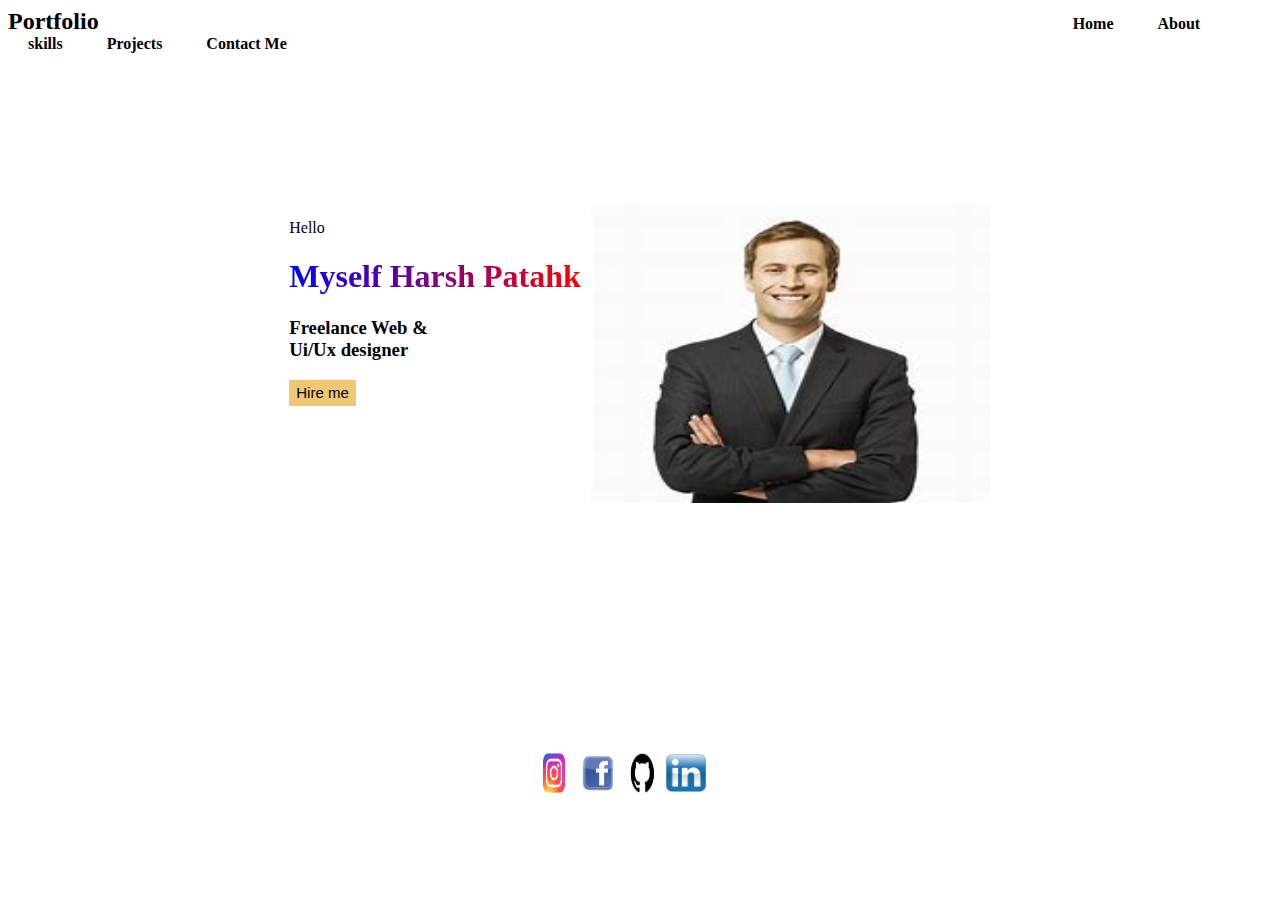
<file: index.html>
<html>
<head>
    <title>portfolio</title>
    <link href="style.css" rel="stylesheet"/>
</head>
<body>
    <nav>
     <div id="navd">
        <h2>Portfolio</h2>
        <a href="index.html">Home</a>
        <a href="About.html">About</a>
        <a href="skill.html">skills</a>
        <a href="project.html">Projects</a>
        <a href="contact.html">Contact Me</a>
    </div>
</nav>
<main>
    <div id="div6">
        <p>Hello</p>
        <h1 class="grad">Myself Harsh Patahk</h1>
        <h3>Freelance Web &<br>
            Ui/Ux designer
        </h3>
        <button>Hire me</button>
        </div>   
        
        <div id="img">
            <image src="img.jpg" width="400px" height="300spx"/>

        </div>
        
    
        
        

    
</main>
<footer>
    <div id="logo">
        <img src="inst.jpg"/>
        <img src="facb.jpg"/>
        <img src="git.jpg"/>
        <img src="linked.jpg"/>
        </div>
    </footer>

    
</body>
</html>
</file>
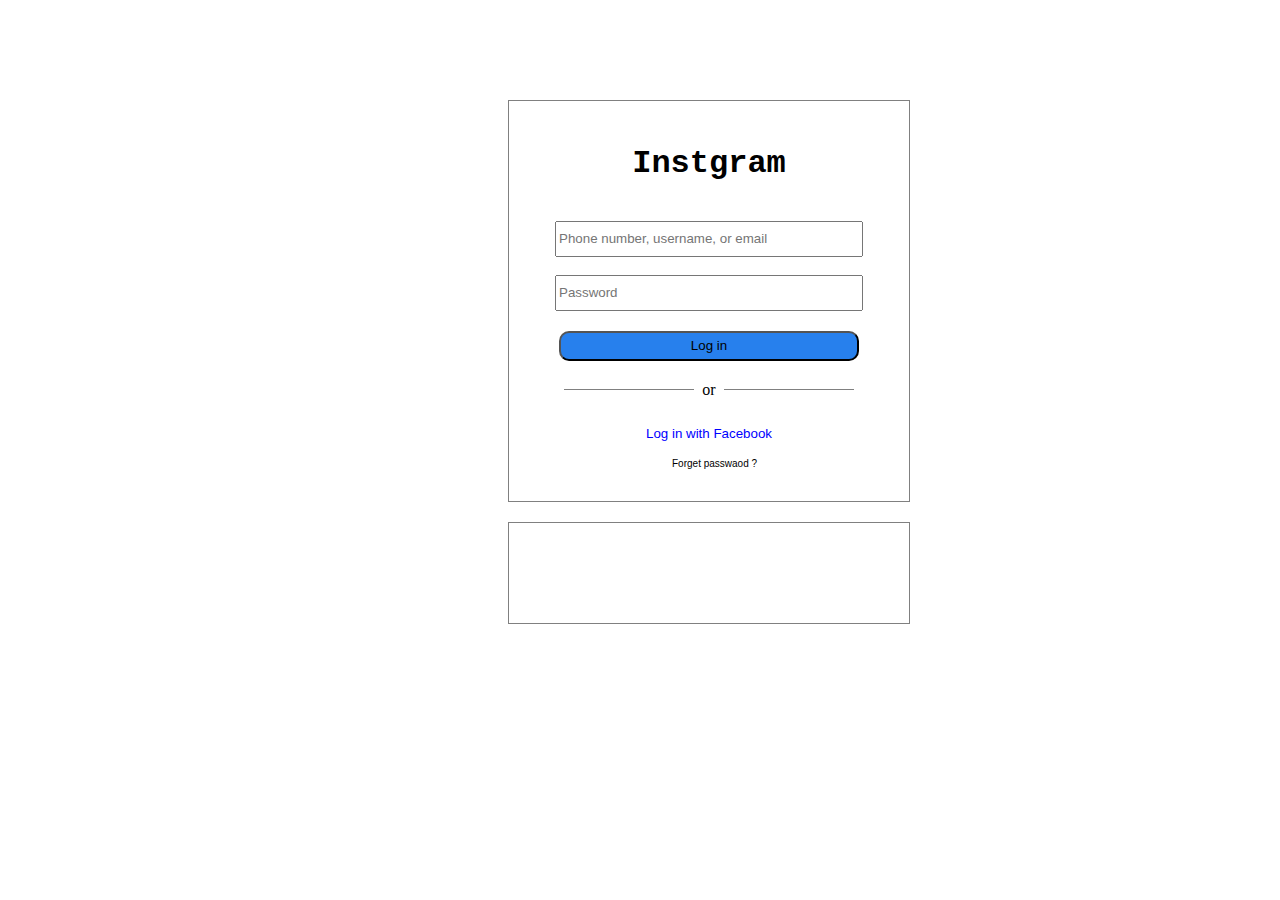
<file: Instagram/index.html>
<!DOCTYPE html>
<html>
    <head>
        <title>
            instagram</title>
        <link rel="stylesheet" href="style.css">
        <link rel="stylesheet" href="https://cdnjs.cloudflare.com/ajax/libs/font-awesome/6.5.1/css/all.min.css" integrity="sha512-DTOQO9RWCH3ppGqcWaEA1BIZOC6xxalwEsw9c2QQeAIftl+Vegovlnee1c9QX4TctnWMn13TZye+giMm8e2LwA==" crossorigin="anonymous" referrerpolicy="no-referrer" />
    </head>
    <body>
        <div class="main">
            <h1 style="font-family: 'Courier New', Courier, monospace;">Instgram</h1><br>
            <input class="input" type="text" placeholder="Phone number, username, or email"><br>
            <input class="input" type="password" placeholder="Password">
            <button class="input" id="button" type="text">Log in</button>
            
            <div id="or">
                <div class="line"></div>
                <div id="divor">or</div>
                <div class="line"></div>
            </div>

            <div>
                <a href="https://www.facebook.com/">

                    <button class="facebook" type="text" >
                        <i class="fa-brands fa-square-facebook"></i> 
                        <span style="color:blue;font-family: arial;">Log in with Facebook</span>
                     </button>

                </a><br>
                <a href="https://www.facebook.com/">

                    <button class="forget" type="text" > Forget passwaod ?
                     </button>

                </a>
                  
            </div>
        </div>
        <div class="second">
            <p></p>
        </div>
    </body>
</html>
</file>
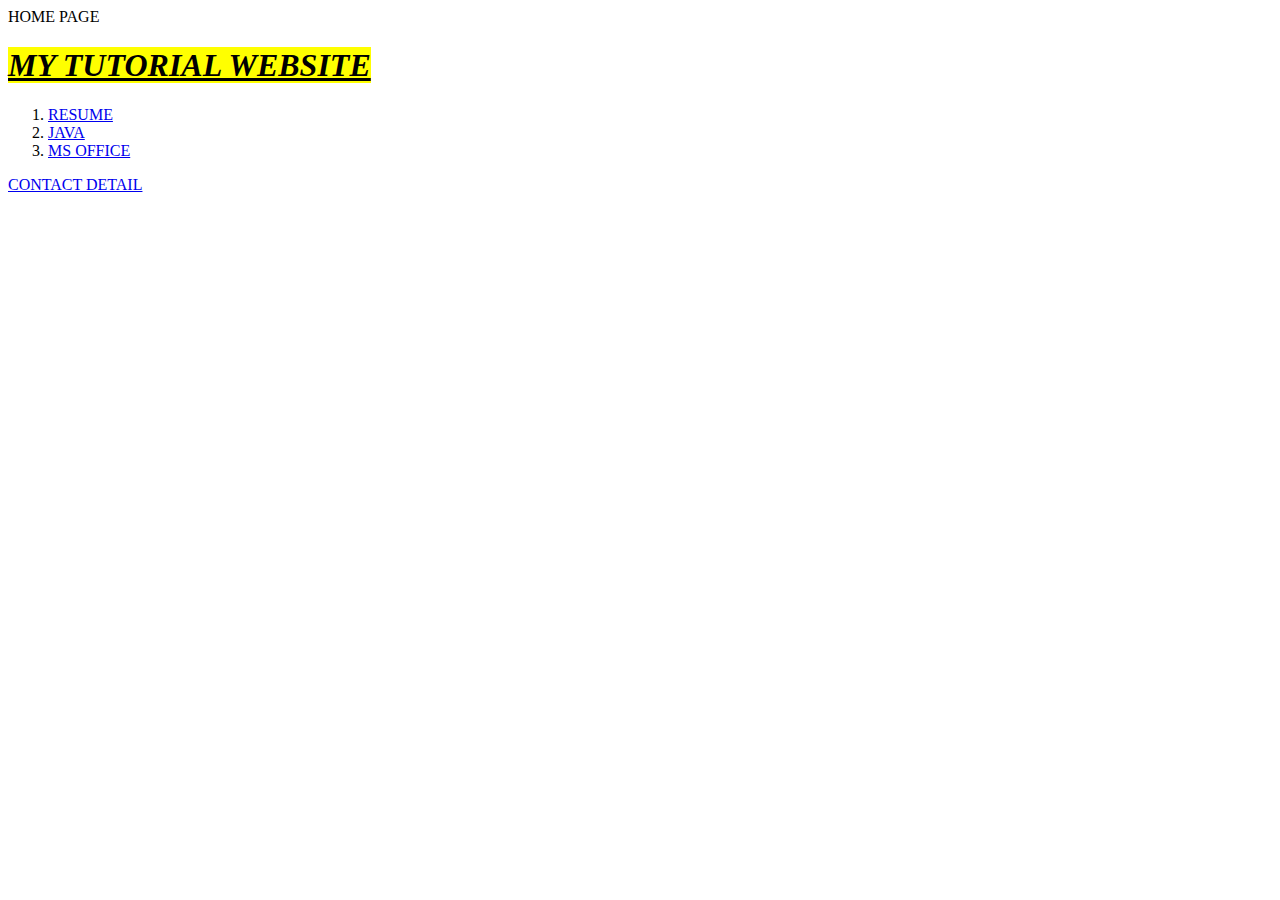
<file: my first web/index.html>
<html>
<head>
<tittle>HOME PAGE</tittle>
</head>
<body>
<h1><u><mark><i>MY TUTORIAL WEBSITE</i></mark></u></h1>
<ol>
<li><a href="resume.html">RESUME</a></li>
<li><a href="java.html">JAVA</a></li>
<li><a href="ms office.html">MS OFFICE</a></li>

</ol>
<a href="contact detail2.html">CONTACT DETAIL</a>



</body>


</html>
</file>
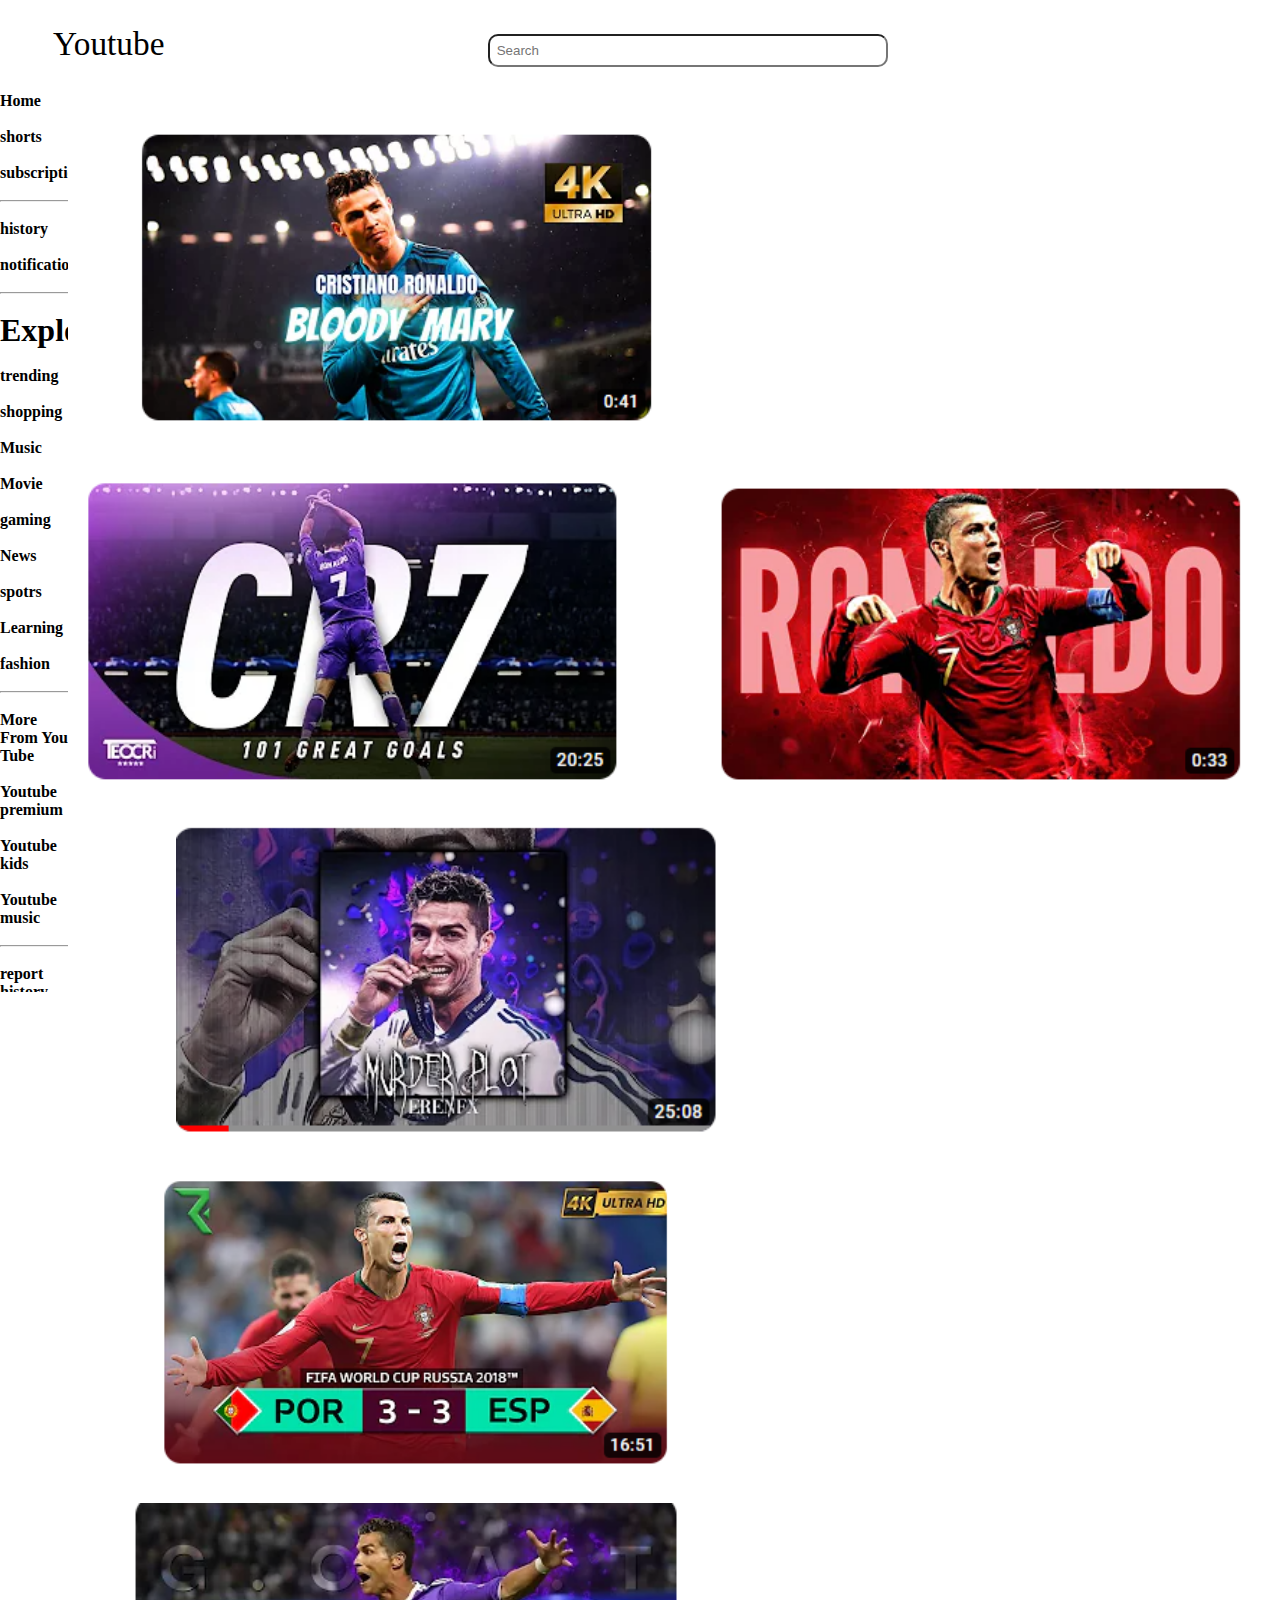
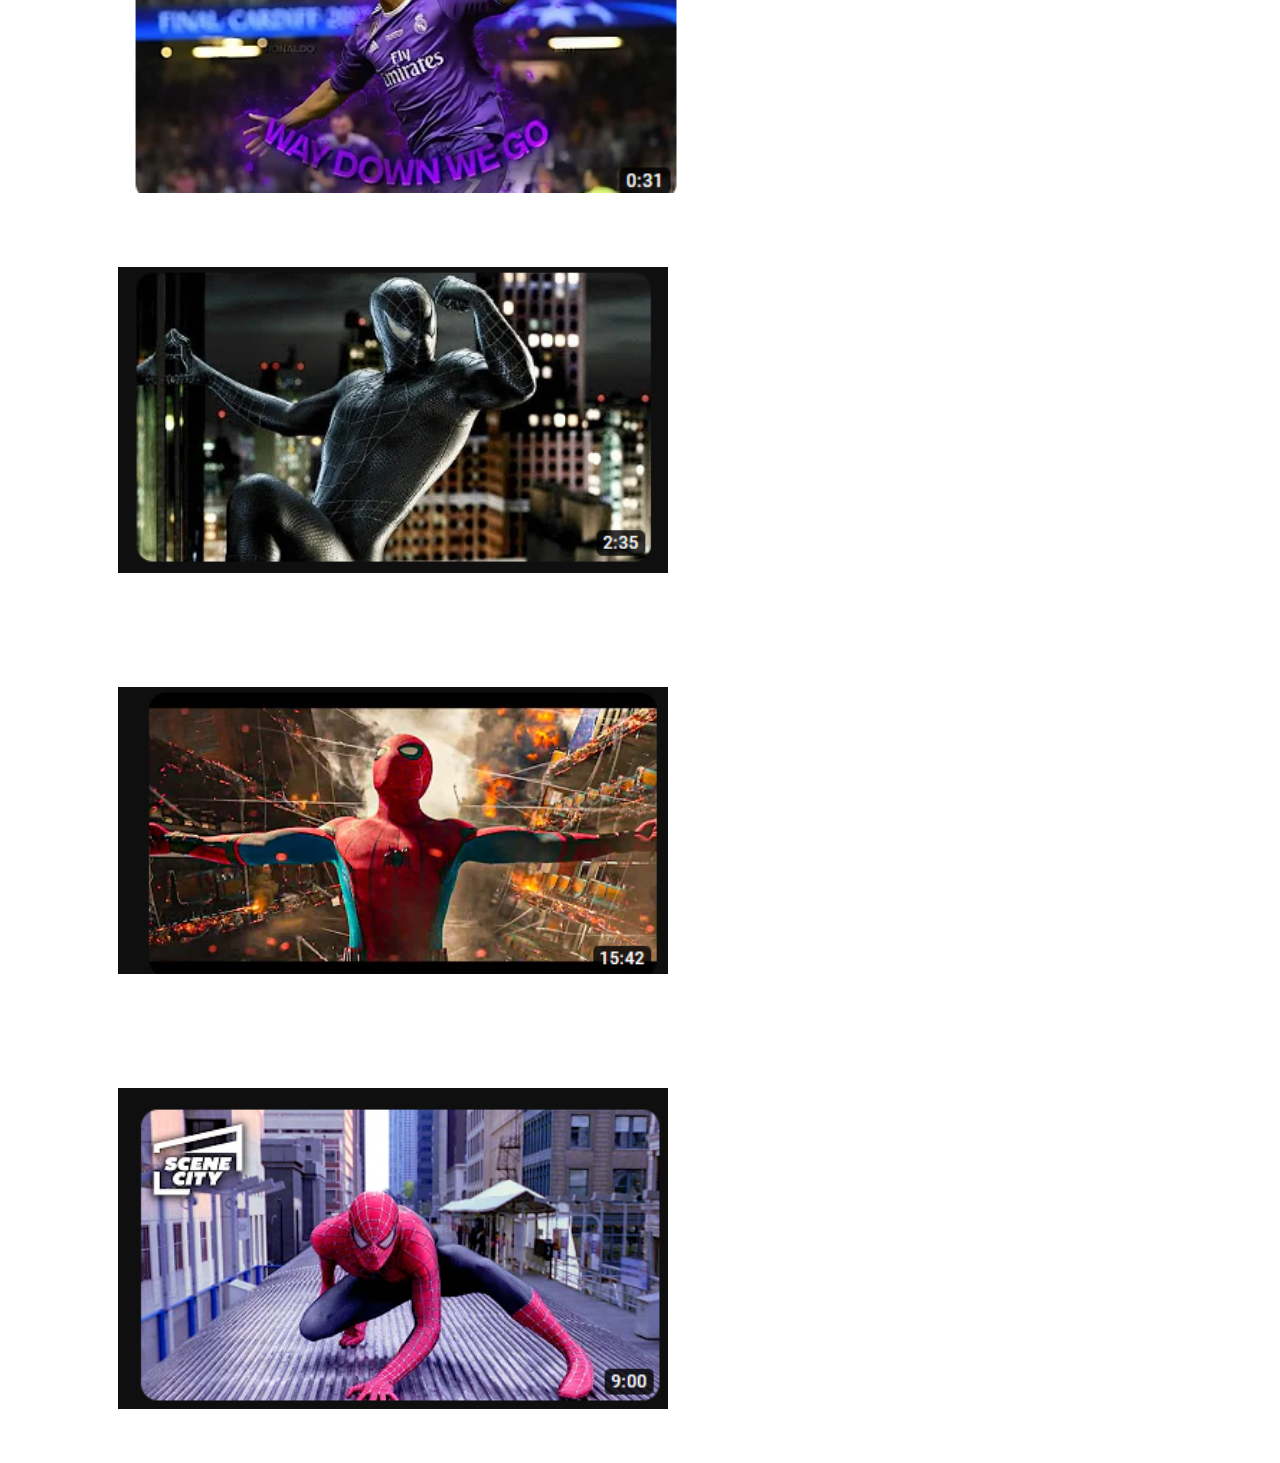
<file: youtube 2/index.html>
<!DOCTYPE html>
<html lang="en">

<head>
    <meta charset="UTF-8">
    <meta name="viewport" content="width=device-width, initial-scale=1.0">
    <title>Youtube</title>
    <link rel="stylesheet" href="style.css">
    <link rel="stylesheet" href="https://cdnjs.cloudflare.com/ajax/libs/font-awesome/6.5.1/css/all.min.css"
        integrity="sha512-DTOQO9RWCH3ppGqcWaEA1BIZOC6xxalwEsw9c2QQeAIftl+Vegovlnee1c9QX4TctnWMn13TZye+giMm8e2LwA=="
        crossorigin="anonymous" referrerpolicy="no-referrer" />
</head>

<body>
    <header class="header">
        <div>
            <i id="f1" class="fa-solid fa-bars"></i>
            <i id="f1" class="fa-brands fa-youtube fa-flip-vertical" style="color: #ff0000;"></i>
            <p id="y1" style="display: inline;">Youtube</p>

        </div>
        <div>
            <div class="translate">
                <input id="s1" type="search" placeholder="Search">

                <i class="fa-solid fa-magnifying-glass"></i>
                &nbsp;&nbsp;&nbsp;&nbsp;&nbsp;
                <i class="fa-solid fa-microphone"></i>
            </div>
        </div>
        <div class="f3">
            <i class="fa-solid fa-ellipsis"></i>
        </div>

    </header>
    <main>
        
        <aside class="aside">
        
            <i class="fa-solid fa-house fa-beat-fade" style="color: #74C0FC;"></i> <b>Home</b>
            <br>
            <br>
            <i class="fa-light fa-film"></i> <b> shorts<b>
                    <br>
                    <br>
                    <i class="fa-regular fa-circle-user"></i> <b>subscription</b>
                    <br>
                    <br>
                    <div class="hr">
                        <hr>
                    </div>
                    <br>
                    <i class="fa-regular fa-clock"></i> <b>history</b>
                    <br>
                    <br>
                    <i class="fa-regular fa-bell fa-shake"></i> <b>notification</b>
                    <br>
                    <br>
                    <div class="hr2">
                        <hr>
                    </div>
                    
                    <br>
                    <h1><b>Explore</b></h1>
                    <br>
                    
                    <i class="fa-solid fa-fire"></i> <b>trending</b>
                    <br>
                    <br>
                    <i class="fa-solid fa-bag-shopping"></i> <b>shopping</b>
                    <br>
                    <br>
                    <i class="fa-solid fa-music"></i> <b>Music</b>
                    <br>
                    <br>
                    <i class="fa-solid fa-clapperboard"></i> <b>Movie</b>
                    <br>
                    <br>
                    <i class="fa-solid fa-gamepad"></i> <b>gaming</b>
                    <br>
                    <br>
                    <i class="fa-solid fa-newspaper"></i> <b>News</b>
                    <br>
                    <br>
                    <i class="fa-solid fa-trophy"></i> <b>spotrs</b>
                    <br>
                    <br>
                    <i class="fa-regular fa-lightbulb"></i> <b>Learning</b>
                    <br>
                    <br>
                    <i class="fa-regular fa-lightbulb"></i> <b>fashion</b>
                    <br>
                    <br>
                    <div class="h4">
                        <hr>
                    </div>
                    <br>
                    <h4>More From You Tube</h4>
                    <br>
                    <i class="fa-brands fa-youtube"></i> <b>Youtube premium</b>
                    <br>
                    <br>
                    <i class="fa-brands fa-youtube"></i> <b>Youtube kids</b>
                    <br>
                    <br>
                    <i class="fa-brands fa-youtube"></i> <b>Youtube music</b>
                    <br>
                    <br>
                    <div class="hr6">
                        <hr>
                        </div>
                        <br>
                    
                    <i class="fa-brands fa-font-awesome"></i> <b>report history</b>
                    <br>
                    <br>
                    <i class="fa-regular fa-circle-question"></i> <b>help<b>
                        <br>
                        <br>
                        <i class="fa-solid fa-circle-exclamation"></i> <b>feedback</b>
                        <br>
                        <br>
                        <i class="fa-solid fa-gear fa-spin"></i> <b>setting</b>
                        <br>
                        <br>
                    <i class="fa-solid fa-right-to-bracket"></i> <b>logout</b>
                    <br>
                    <br>
                    <div class="hr3">
                    <hr>
                    </div>
        </aside>
        <div class="main">
            &nbsp;&nbsp;&nbsp;&nbsp;&nbsp;&nbsp;&nbsp;&nbsp;&nbsp;
            <img id="img1" src="cr71.png" alt="Youtube videos" width="28%">
            &nbsp;&nbsp;&nbsp;&nbsp;&nbsp;&nbsp;&nbsp;&nbsp;&nbsp;&nbsp;&nbsp;
            <img id="img1" src="Screenshot 2024-03-11 152038.png" alt="Youtube videos" width="28%">
            &nbsp;&nbsp;&nbsp;&nbsp;&nbsp;&nbsp;&nbsp;&nbsp;&nbsp;&nbsp;&nbsp;
            <img id="img1" src="Screenshot 2024-03-11 154125.png" alt="Youtube videos" width="28%">
            &nbsp;&nbsp;&nbsp;&nbsp;&nbsp;&nbsp;&nbsp;&nbsp;&nbsp;&nbsp;&nbsp;
            <img id="img2" src="Screenshot 2024-03-11 152248.png" alt="Youtube videos" width="28%">
            &nbsp;&nbsp;&nbsp;&nbsp;&nbsp;&nbsp;&nbsp;&nbsp;&nbsp;&nbsp;&nbsp;
            <img id="img2" src="Screenshot 2024-03-11 152645.png" alt="Youtube videos" width="28%">
            &nbsp;&nbsp;&nbsp;&nbsp;&nbsp;&nbsp;&nbsp;&nbsp;&nbsp;&nbsp;&nbsp;
            <img id="img2" src="Screenshot 2024-03-11 154019.png" alt="Youtube videos" width="28%">
            &nbsp;&nbsp;&nbsp;&nbsp;&nbsp;&nbsp;&nbsp;&nbsp;&nbsp;&nbsp;&nbsp;
           <img id="img3" src="spidy.png" alt="Youtube vedios" width="28%">
           &nbsp;&nbsp;&nbsp;&nbsp;&nbsp;&nbsp;&nbsp;&nbsp;&nbsp;&nbsp;&nbsp;
           <img id="img3" src="spidermon.png" alt="Youtube vedios" width="28%">
           &nbsp;&nbsp;&nbsp;&nbsp;&nbsp;&nbsp;&nbsp;&nbsp;&nbsp;&nbsp;&nbsp;
           <img id="img3" src="thor.png" alt="Youtube vedios" width="28%">
           &nbsp;&nbsp;&nbsp;&nbsp;&nbsp;&nbsp;&nbsp;&nbsp;&nbsp;&nbsp;&nbsp;
        </div>
    </main>
   
   
</body>

</html>
<!-- <header class="header">
    <i  id="f1" class="fa-solid fa-bars"></i>
    <i id="f1" class="fa-brands fa-youtube fa-flip-vertical" style="color: #ff0000;"></i>
    <p id="y1" style="display: inline;">Youtube</p>
    <input id="s1" type="search" placeholder="Search">

</header> -->
</file>
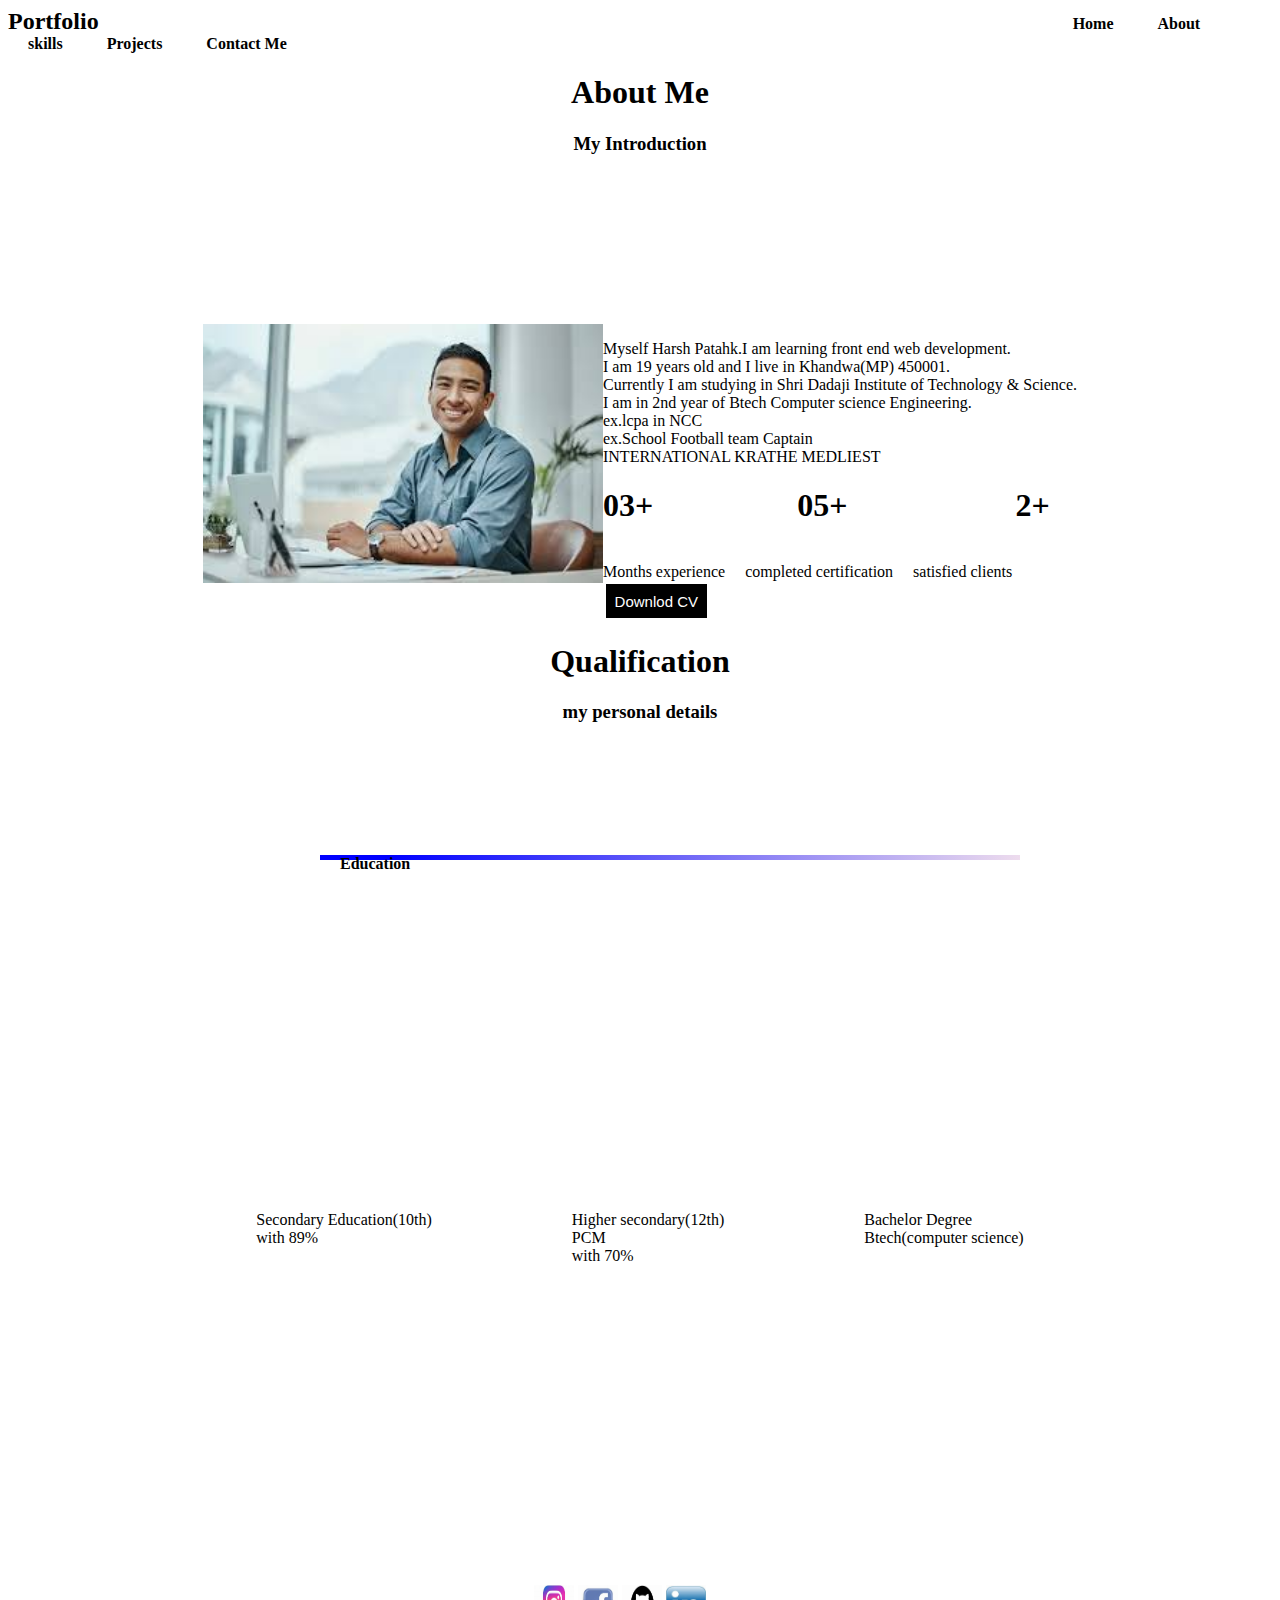
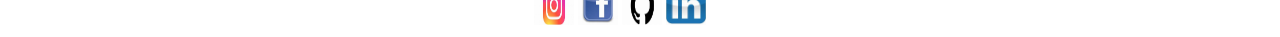
<file: About.html>
<html>
<head>
    <title>portfolio</title>
    <link href="style.css" rel="stylesheet"/>
</head>
<body>
    <nav>
     <div id="navd">
        <h2>Portfolio</h2>
        <a href="index.html">Home</a>
        <a href="About.html">About</a>
        <a href="skill.html">skills</a>
        <a href="project.html">Projects</a>
        <a href="contact.html">Contact Me</a>
    </div>
</nav>
<div id="about"> <h1>About Me</h1>
    <h3>My Introduction</h3></div> 
   <main>
    <div show>
        <img href src="img.jpeg" width="400">
    </div>
    <section>
        <div>
            <p>
                Myself Harsh Patahk.I am learning front end web development.<br>I am 19 years old and I live in Khandwa(MP) 450001.<br>Currently I am studying in Shri Dadaji Institute of Technology & Science.<br>I am in 2nd year of Btech Computer science Engineering.
                <br>
                ex.lcpa in NCC 
                <br>
                ex.School Football team Captain
                <br>
                INTERNATIONAL KRATHE MEDLIEST 
            </p>
        </div>
       <div>
        <h1>
            03+ &nbsp;&nbsp;&nbsp;&nbsp;&nbsp;&nbsp;&nbsp;&nbsp;&nbsp;&nbsp;&nbsp;&nbsp;&nbsp;&nbsp;&nbsp;&nbsp;&nbsp;05+&nbsp;&nbsp;&nbsp;&nbsp;&nbsp;&nbsp;&nbsp;&nbsp;&nbsp;&nbsp;&nbsp;&nbsp;&nbsp;&nbsp;&nbsp;&nbsp;&nbsp;&nbsp;&nbsp;&nbsp; 2+
        </h1><br>
        Months experience&nbsp;&nbsp;&nbsp;&nbsp; completed certification&nbsp;&nbsp;&nbsp;&nbsp; satisfied clients
       </div>
       <button id="gt">Downlod CV</button>
    </section>
   </main>
   <div id="about"> <h1>
    Qualification
   </h1>
<h3>my personal details</h3></div>
<div id="op">
<h4 id="br">&nbsp;&nbsp;&nbsp;&nbsp;&nbsp;Education</h4>
</div>
<main id="sc">
    <div>Secondary Education(10th)<br>with 89%</div>
    <div>Higher secondary(12th)<br>PCM<br> with 70%</div>
    <div>Bachelor Degree<br>Btech(computer science)</div>
    
</main>
<footer>
    <div id="logo">
        <img src="inst.jpg"/>
        <img src="facb.jpg"/>
        <img src="git.jpg"/>
        <img src="linked.jpg"/>
        </div>
    </footer>
  

</body>
</html>
</file>
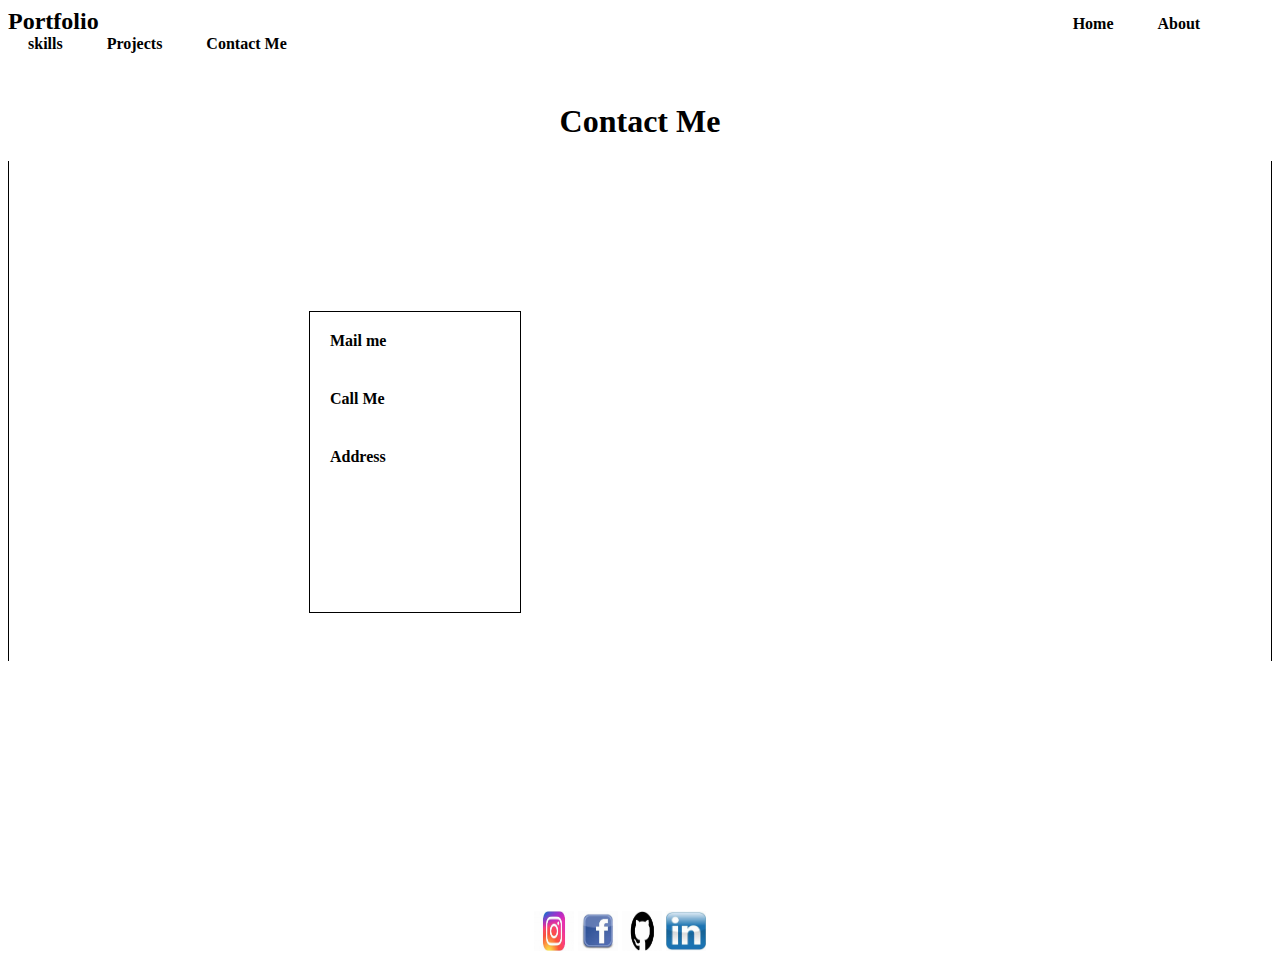
<file: contact.html>
<html>
<head>
    <title></title>
    <link href="style.css" rel="stylesheet"/>
</head>
<body>
    <nav>
     <div id="navd">
        <h2>Portfolio</h2>
        <a href="index.html">Home</a>
        <a href="About.html">About</a>
        <a href="skill.html">skills</a>
        <a href="project.html">Projects</a>
        <a href="contact.html">Contact Me</a>
        <h1 class="hex">Contact Me</h1>
        </div>

        </nav>
        <main class="bjt">
            
                <div class="bjp">
                    <a href="mailto:mishrameet143@gmail.com">Mail me</a>
                    <a href="tel:7724099103">Call Me</a>
                    <a href="https://maps.app.goo.gl/VPVA9ApRroAuiH5S7">Address</a>
                </div>
                <div class="bmp">
                    <iframe src="https://www.google.com/maps/embed?pb=!1m18!1m12!1m3!1d3703.913163486334!2d76.2960922753339!3d21.822285780033027!2m3!1f0!2f0!3f0!3m2!1i1024!2i768!4f13.1!3m3!1m2!1s0x3bd81aec0cad19c1%3A0xc7fa45b76e954edb!2sShri%20Dadaji%20Institute%20of%20Technology%20%26%20Science!5e0!3m2!1sen!2sin!4v1709631224978!5m2!1sen!2sin" width="450" height="350" style="border:0;" allowfullscreen="" loading="lazy" referrerpolicy="no-referrer-when-downgrade"></iframe>
                </div>
            
        </main>
        <footer>
            <div id="logo">
                <img src="inst.jpg"/>
                <img src="facb.jpg"/>
                <img src="git.jpg"/>
                <img src="linked.jpg"/>
                </div>
            </footer>
</file>
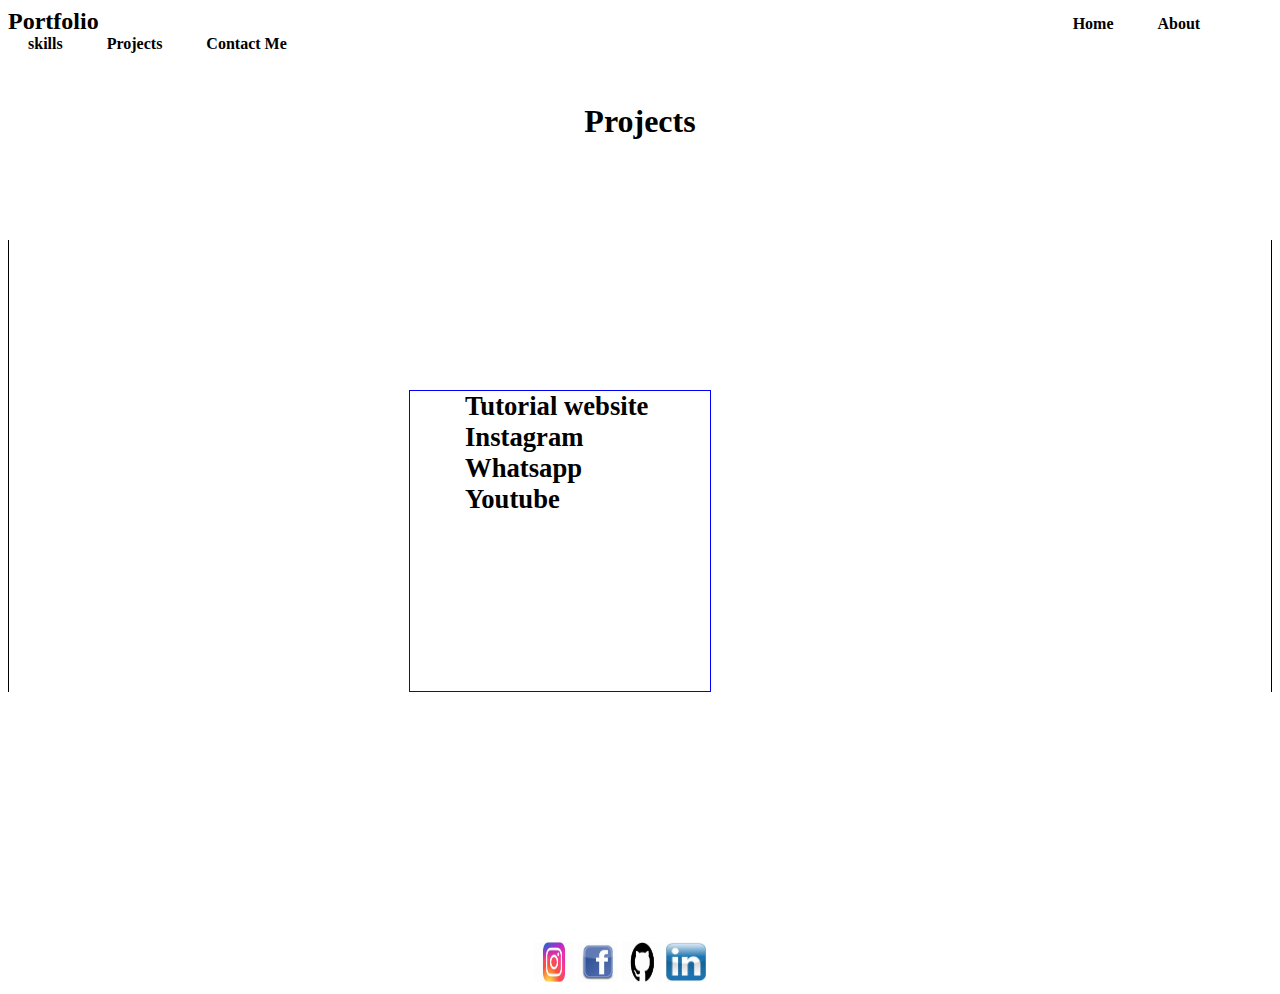
<file: project.html>
<html>
<head>
    <title>portfolio</title>
    <link href="style.css" rel="stylesheet"/>
</head>
<body>
    <nav>
     <div id="navd">
        <h2>Portfolio</h2>
        <a href="index.html">Home</a>
        <a href="About.html">About</a>
        <a href="skill.html">skills</a>
        <a href="project.html">Projects</a>
        <a href="contact.html">Contact Me</a>
        <h1 class="hex">Projects</h1>
    </div>
</nav>
<main class="hvc">
    <div class="mpc">
        <a href="my first web/index.html">Tutorial website</a><br>
        <a href="Instagram/index.html">Instagram</a><br>
        <a href="Whatsapp/Index.html">Whatsapp</a><br>
        <a href="youtube 2/index.html">Youtube</a>
    </div>
   
</main>
<footer>
    <div id="logo">
        <img src="inst.jpg"/>
        <img src="facb.jpg"/>
        <img src="git.jpg"/>
        <img src="linked.jpg"/>
        </div>
    </footer>
</body>
</html>
</file>
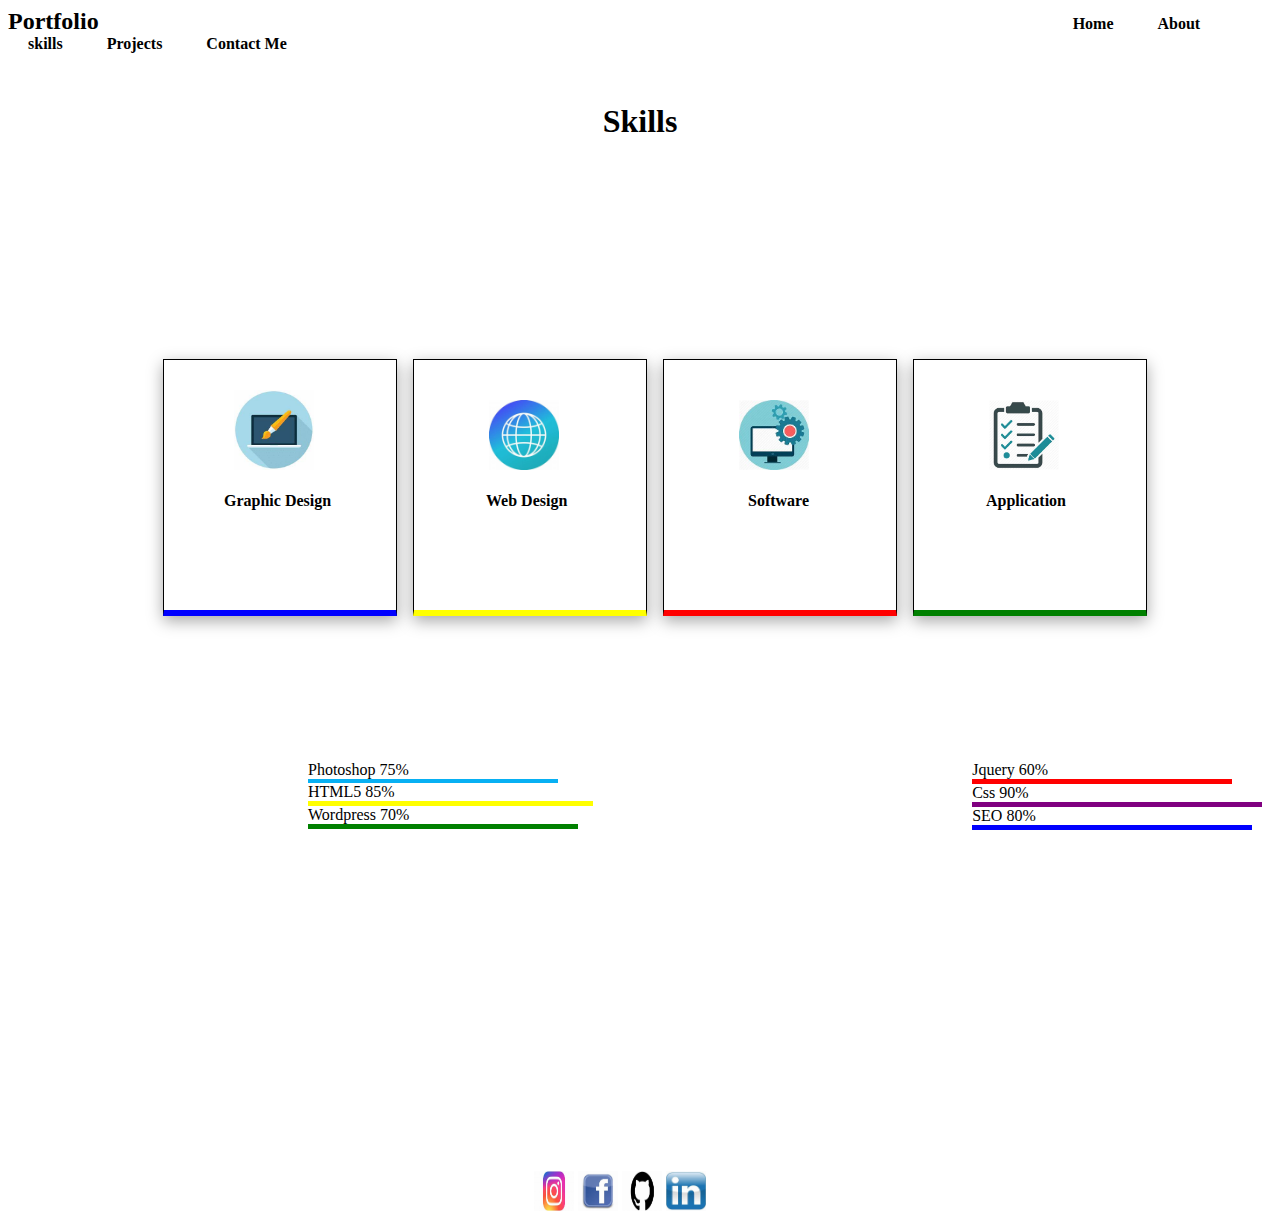
<file: skill.html>
<html>
<head>
    <title>portfolio</title>
    <link href="style.css" rel="stylesheet"/>
</head>
<body>
    <nav>
     <div id="navd">
        <h2>Portfolio</h2>
        <a href="index.html">Home</a>
        <a href="About.html">About</a>
        <a href="skill.html">skills</a>
        <a href="project.html">Projects</a>
        <a href="contact.html">Contact Me</a>
        <h1 class="hex">Skills</h1>
    </div>
</nav>
 
    <main>
        <div id="big">
        <div id="div1"><img src="graphic.jpg" style="width: 80px;height: 80px;"/>
        <h4>Graphic Design</h4> </div>
        <div id="div2"><img src="webd.jpg" style="width: 70px;height: 70px;"/>
        <h4>&nbsp;&nbsp;&nbsp;Web Design</h4></div>
        <div id="div3"><img src="soft.jpg" style="width: 70px;height:70px"/>
        <h4>&nbsp;&nbsp;&nbsp;&nbsp;&nbsp;&nbsp;Software</h4></div>
        <div id="div4"><img src="App.jpg" style="width: 70px;height: 70px;"/>
        <h4>&nbsp;&nbsp;&nbsp;Application</h4></div>
    </div>
    </main>
    <section id="sec">
        <div class="FIRST">
            <span>Photoshop 75%</span>
            <div id="s1"></div>
            <span>HTML5 85%</span>
            <div id="s2"></div>
            <span>Wordpress 70%</span>
            <div id="s3"></div>
        </div>
       
        <div class="second">
            <span>Jquery 60%</span>
        <div id="s4"></div>
        <span>Css 90%</span>
        <div id="s5"></div>
        <span>SEO 80%</span>
        <div id="s6"></div>
        </div>
        


    </section>
    <footer>
        <div id="logo">
            <img src="inst.jpg"/>
            <img src="facb.jpg"/>
            <img src="git.jpg"/>
            <img src="linked.jpg"/>
            </div>
        </footer>
    </body>
    </html>
</file>
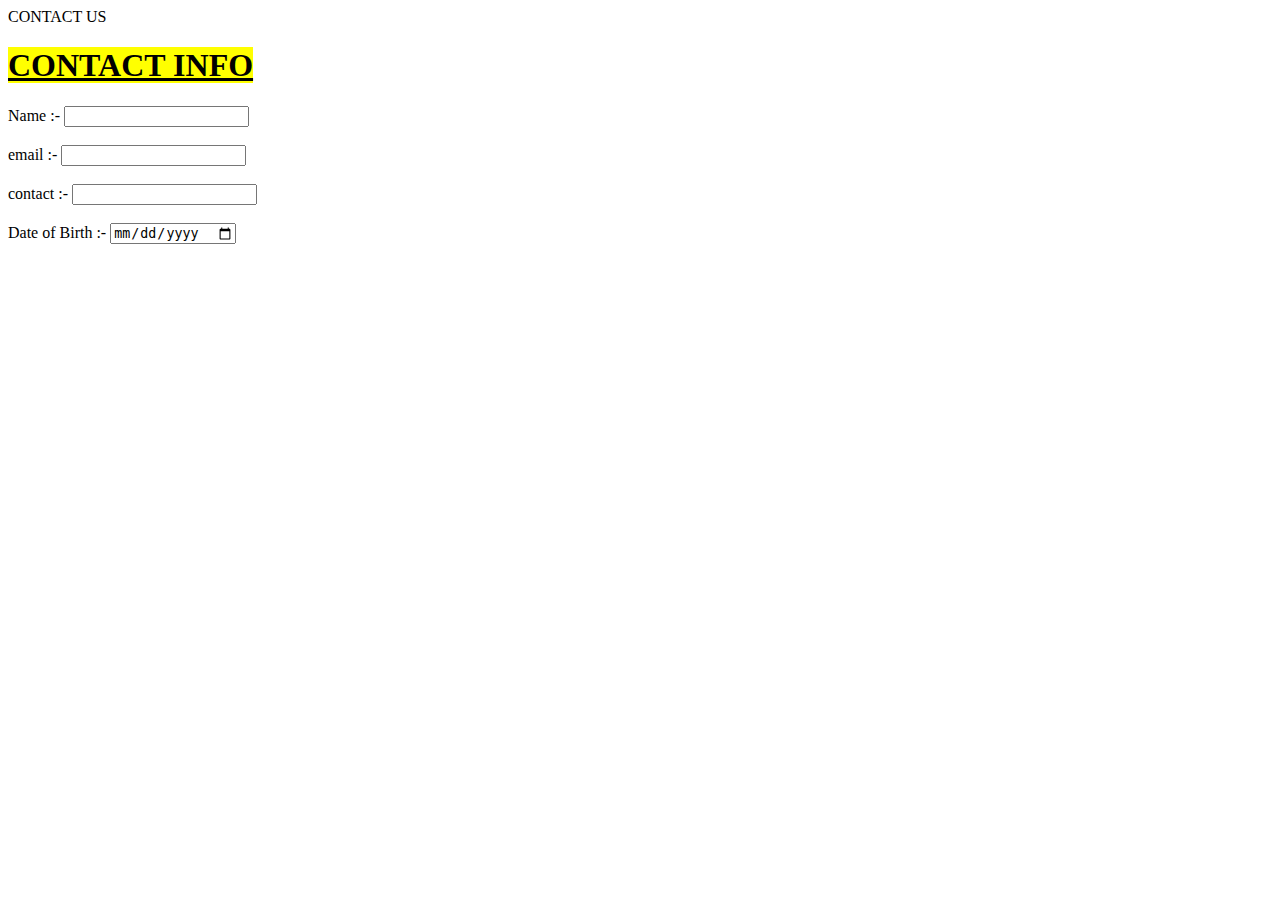
<file: my first web/contact detail2.html>
<!-- saved from url=(0055)file:///C:/Users/sdits/Downloads/contact%20detail2.html -->
<html><head><meta http-equiv="Content-Type" content="text/html; charset=windows-1252">
</head><body><tittle>CONTACT US</tittle>


<h1><u><mark><b>CONTACT INFO</b></mark></u></h1>
<form action""="">
<label for="">Name :-
</label>
<input type="text">
<br>
<br>
<label for="">email :-
</label>
<input type="email">
<br>
<br>
<label for="">contact :-
</label>
<input type="contact">
<br>
<br>
<label for""="">Date of Birth :-
</label>
<input type="date">
</form> 

</body></html>
</file>
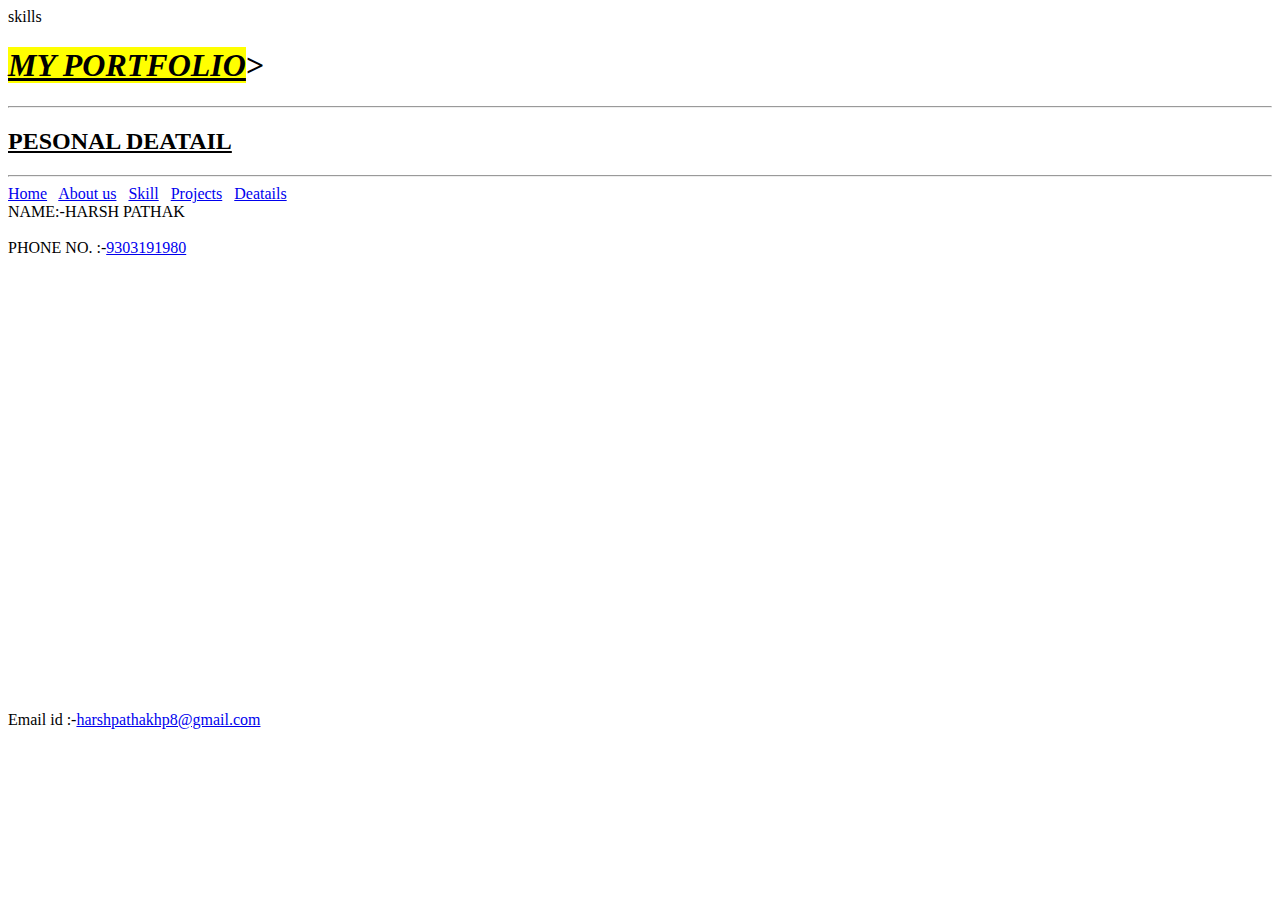
<file: my first web/details.html>
<html>
<head>
<tittle>skills</tittle>
</head>
<body>
<h1><u><mark><i>MY PORTFOLIO</i></mark></u>></h1>
<hr>
<h2><u>PESONAL DEATAIL</u></h2>
<hr>
<div>
<a href="home.html">Home</a>&nbsp;&nbsp;
<a href="about us.html">About us</a>&nbsp;&nbsp;
<a href="skill.html">Skill</a>&nbsp;&nbsp;
<a href="Projects.html">Projects</a>&nbsp;&nbsp;
<a href="Details.html">Deatails</a>&nbsp;&nbsp;


</div>


NAME:-HARSH PATHAK
<br>
<br>
PHONE NO. :-<a href="tel:9303131980">9303191980</a>
<br>
<br>
Email id :-<a href="mailto:harshpathakhp8@gmail.com">harshpathakhp8@gmail.com</a>


<iframe src="https://www.google.com/maps/embed?pb=!1m18!1m12!1m3!1d3703.9149683701!2d76.29616055518167!3d21.82221605431039!2m3!1f0!2f0!3f0!3m2!1i1024!2i768!4f13.1!3m3!1m2!1s0x3bd81aec0cad19c1%3A0xc7fa45b76e954edb!2sShri%20Dadaji%20Institute%20of%20Technology%20%26%20Science!5e0!3m2!1sen!2sin!4v1709200375425!5m2!1sen!2sin" width="600" height="450" style="border:0;" allowfullscreen="" loading="lazy" referrerpolicy="no-referrer-when-downgrade"></iframe>


</body>
</html>
</file>
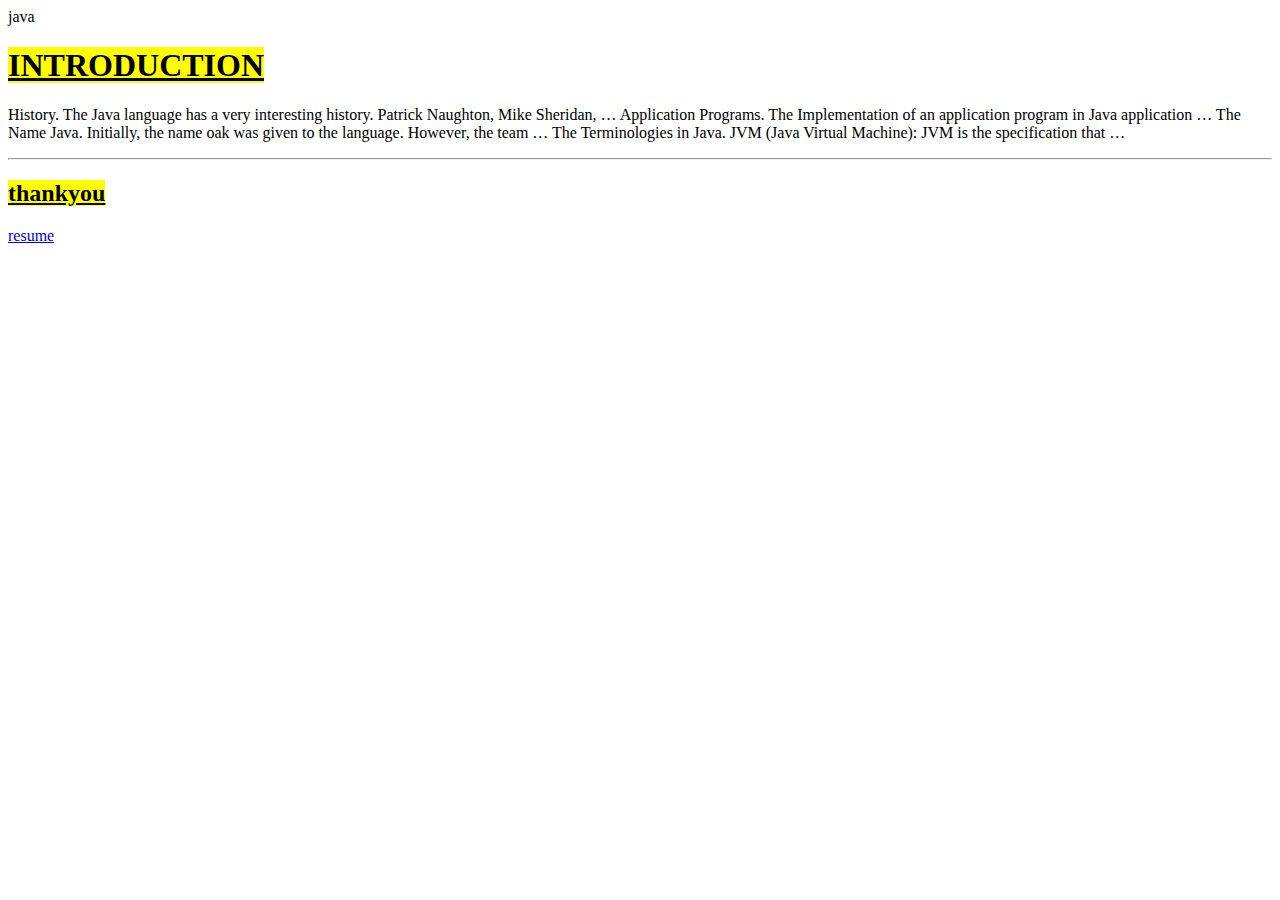
<file: my first web/java.html>
<html>
<head></head>
<tittle>java</tittle>
<body>
<h1><u><mark>INTRODUCTION</mark></u></h1>
<P>

History. The Java language has a very interesting history. Patrick Naughton, Mike Sheridan, …
Application Programs. The Implementation of an application program in Java application …
The Name Java. Initially, the name oak was given to the language. However, the team …
The Terminologies in Java. JVM (Java Virtual Machine): JVM is the specification that …
</P>
<hr>
<h2><u><mark>thankyou</mark></u></h2>
<a href="resume.html">resume</a>
</body>
</html>
</file>
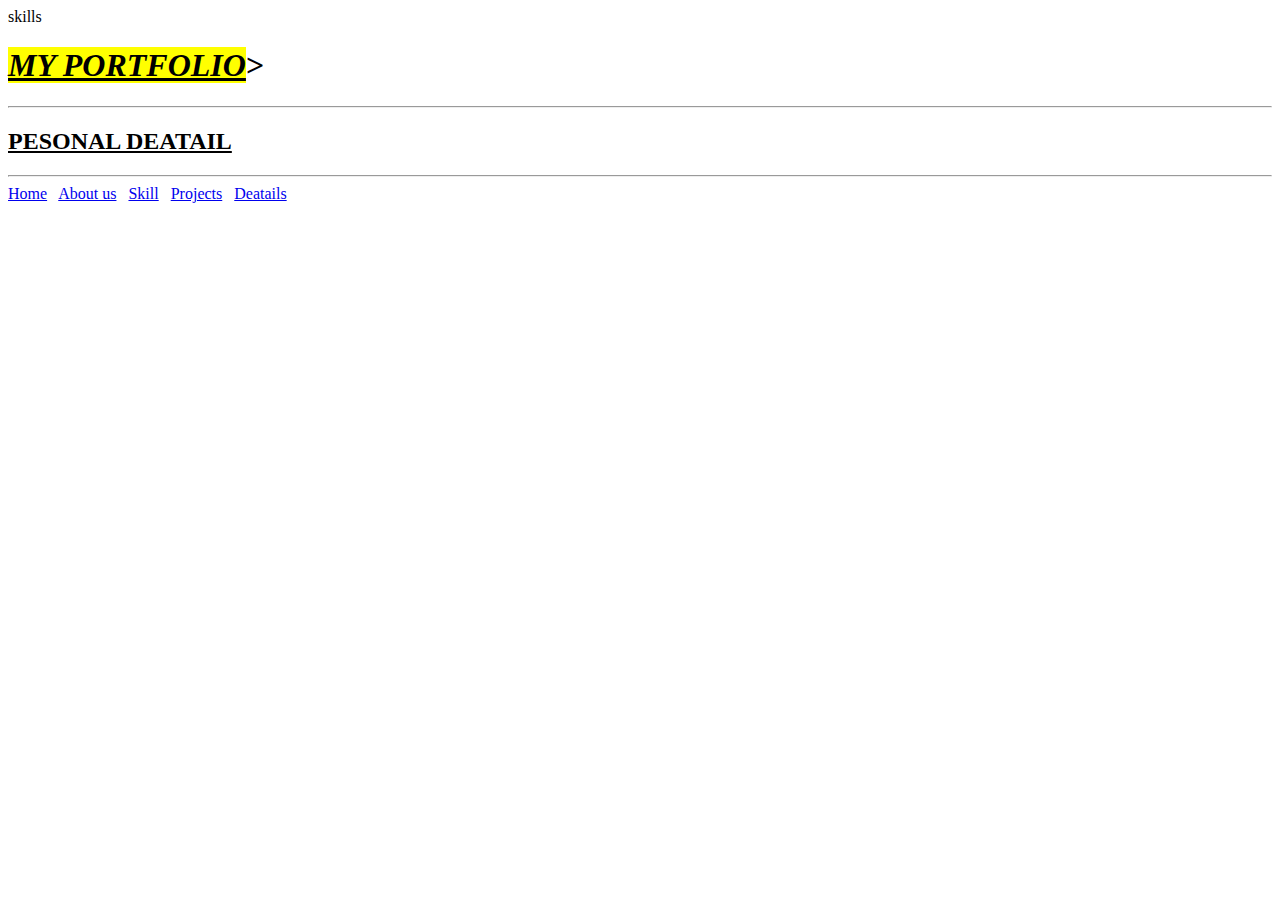
<file: my first web/projects.html>
<html>
<head>
<tittle>skills</tittle>
</head>
<body>
<h1><u><mark><i>MY PORTFOLIO</i></mark></u>></h1>
<hr>
<h2><u>PESONAL DEATAIL</u></h2>
<hr>
<div>
<a href="home.html">Home</a>&nbsp;&nbsp;
<a href="about us.html">About us</a>&nbsp;&nbsp;
<a href="skill.html">Skill</a>&nbsp;&nbsp;
<a href="Projects.html">Projects</a>&nbsp;&nbsp;
<a href="Details.html">Deatails</a>&nbsp;&nbsp;


</div>

</body>
</html>
</file>
<file: style.css>
h2{
    display:inline;
    margin-right: 950px;
    
}
a{
    margin:20px;
    text-decoration: none;
    color: black;
    font-weight: bold;
    
}
main{
    display:flex;
    justify-content:center;
    padding-top: 150px;
    
    
}
#img{
    padding-left: 10px;
}
button{
    border: solid;
    font-size: 15px;
    background-color: rgb(243, 243, 136);
    border-color: yellow;
}
#logo img{ 
    width:40px;
    height:40px;
}
footer{
    display: flex;
    justify-content: center;
    margin-top: 250px;
    padding-right: 40px;
}
.grad{
   
    background-image:linear-gradient(to right, blue 0%,purple 50%,red);
    background-clip: text;
    -webkit-text-fill-color: transparent;

}
.hex{
    font-weight: bolder;
    margin-top :50px;
    display: flex;
    justify-content: center;
}
.bjp{
    margin-left: 300px;
    width:400px;
    height:300px;
   
    display:flex;
    flex-direction: column;
    border: 1px solid black;    
}
.bjt{
    border: 1px solid black;
    border-bottom: 10px;
    border-top: 10px;
  display:flex;
  justify-content: space-between;   
}
.bmp{
    margin-right: 300px;
}
.mpc{
    margin-left:400px;
    width:300px;
    height:300px;
    border:1px solid blue;
    
}
.hvc{
    margin-top: 100px;
    border: 1px solid black;
    border-bottom: 10px;
    border-top: 10px;
  display:flex;
  justify-content: space-between;  
}
.mpd{
    margin-right:400px;
    width:300px;
    height:300px;
    border:1px solid blue;
}
button{
    background-color: rgb(240,200,115);
    border: 0;
    height: 20pt;
    width: 50pt;
}
#about h1{ 
    display:flex;
    justify-content:center;
    align-items: center;
    
    
}
#about h3{
    display:flex;
    justify-content:center;
    align-items: center;
}
#gt{
    background-color: black;
    border: solid;
    color: white;
    width: 80pt;
    height: 30pt;

}
#show{
    border: 5px;
}
#br{ 
    background-image: linear-gradient(to right, blue 10%,rgba(128, 0, 128, 0.137) );
    height: 5px;
    width: 700px;
}

#d{
    height: 100px;
    width: 150px;
    border: solid white;
    box-shadow: 20px;
    background-color: antiquewhite;
    padding: 50px;
}
#ijn{
    width: 150px;
    background-color: white;
    text-align: center;
    padding-top: 80px;
    box-shadow: 10px 10px 20px 10px;
    height: 100px;
    border-bottom:solid thick red;
    margin: 30px 90px;

}
#op{
    display:flex;
    align-items:center;
    justify-content: space-around;
    margin:110px 150px;

}
#sc div{
    display: flex;
    margin:70px;
}
.hpc:hover{
    background-color: antiquewhite;
}

#div1{
    height:250px;
    width:250px;
    border: 1px solid black;
    border-bottom:  6px solid blue;
    box-shadow: rgba(0, 0, 0, 0.35) 0px 5px 15px;
}
#div2{
    height:250px;
    width:250px;
    border:1px solid black;
    border-bottom:  6px solid yellow;
    box-shadow: rgba(0, 0, 0, 0.35) 0px 5px 15px;
}

#div3{
    height:250px;
    width:250px;
    border:1px solid black;
    border-bottom:  6px solid red;
    box-shadow: rgba(0, 0, 0, 0.35) 0px 5px 15px;
}
#div4{
    height:250px;
    width:250px;
    border:1px solid black;
    border-bottom:  6px solid green;
    box-shadow: rgba(0, 0, 0, 0.35) 0px 5px 15px;
}
#big {
    display: flex;
    height:300px;
    width:1000px;
    padding: 40px;
    margin-left: 30px;
    margin-top: 0px;
}
#big div{
    
    margin:8px;
}
#div1 img{
    padding-left: 70px;
    padding-top: 30px;
}
h4{
    margin-left:60px ;
}
#div2 img{
    padding-left:75px;
    padding-top: 40px;
}
#div3 img{
    padding-left:75px;
    padding-top: 40px;
}
#div4 img{
    padding-left:75px;
    padding-top: 40px;
}
#big:hover{
    border:1px solid black;
}
#s1{
    width: 250px;
    height: 4px;
    background-color: rgb(7, 176, 243);
}
#s2{
    
    width: 285px;
    height: 5px;
    background-color:yellow;
}
#s3{
    
    width: 270px;
    height: 5px;
    background-color: green;
}
#s4{
    
    width: 260px;
    height: 5px;
    background-color:red;
  
}
#s5{
    
    width: 290px;
    height: 5px;
    background-color:purple;
}
#s6{
    
    width: 280px;
    height: 5px;
    background-color:blue;
}
#sec{
    display: flex;
    margin-top:30px ;
   height: 200px;

}
.FIRST{
margin-left: 300px;
margin-top: 40px;
}
.second{
    position: relative;
    left: 30%;
    margin-top: 40px;
   
}
#sec:hover{
    border:1px solid black;
    background-color:ghostwhite;
}
.bjp:hover{
    box-shadow: 10px 5px 20px black;
}
#navd a:hover{
    border-bottom:3px solid blue;
    border-radius: 7px;
}
.mpc a{
    color: black;
    font-size: 20pt;
    padding-left:35px;
    margin-top: 30px;
    background-color: white;
   
}
.mpc a:hover{
    color: red;
    
}
.mpd a{
    padding-left:35px;
    margin-top: 30px;
    color: white;
    font-size: 20pt;
}
.mpd a:hover{
    color: red;
}
.mpc:hover{
    box-shadow: rgb(38, 57, 77) 0px 20px 30px -10px;
}
.mpd:hover{
    box-shadow: rgb(38, 57, 77) 0px 20px 30px -10px;
}
</file>
<file: Instagram/style.css>
.main{
    width: 400px;
    height: 400px;
    margin:100px;
    border-style: solid; 
    border-width:1px ;
    border-color: gray;
    display: flex;
    align-items: center;
    justify-content: center;
    flex-direction: column;
    margin-left: 500px;
    margin-bottom: 0px;

}

   
.input{
    width: 300px;
    height: 30px;
}
#button{
    margin-top: 20px;
    background-color:#2780ed;
    border-radius: 10px;
}
#or{
    display: flex;
    
    justify-content: space-around;
    flex-direction: row;
    align-items: center;
}
.line{
    width: 130px;
    height: 1px;
    background-color: gray;
    display: flex;
}
#divor{
    margin:20px 8px;
}
.fa-brands{
    color:#2780ed;
}
.facebook{
    border:none;
    width: auto;
    height: 30px;
    background-color: white;
}
.facebook:hover{
    text-decoration: underline;
}
.forget{
    border:none;
    width: auto;
    height: 30px;
    background-color: white;
    font-size: 10px;
    margin-left: 26px;
}
.second
{
    width: 400px;
    height: 100px;
    margin:100px;
    border-style: solid; 
    border-width:1px ;
    border-color: gray;
    display: flex;
    align-items: center;
    justify-content: center;
    flex-direction: column;
    margin-left: 500px;
    margin-top: 20px;
}
</file>
<file: youtube 2/style.css>
*{
    margin: 0;
    padding: 0;
}

.header{
    margin: 25px;
    display: flex;
    justify-content: space-between;
}
#f1{
    padding: 7px 7px;
    font-size: 30px;
}
#y1{
    font-size: 25pt;
   
}
#s1{
    width: 400px;
    margin-top: 9px;
    margin-right: 20px;
    padding: 7px;
    border-radius: 10px;
}
.hr{
    width: 110px;
}
.hr2{
    width: 110px;
}
.translate .fa-solid{
    transform: translate(-50px);}
    .hr3{
        width: 110px;
    }
    .h4{
        width: 110px;
    }
    .hr6{
        width: 110px;
    }
    .header {
        margin: 25px;
        display: flex;
        justify-content: space-between;
    
    }
    
    .aside {
        height: 100vh;
        overflow-y: auto;
        width: 340px;
       
    }
    main{
        display: flex;
        justify-content: center;
        width: 70px 30px;
    }
    .main {
        cursor: pointer;
    }
    
    #img2 {
        margin-top: 10px;
        font-size: 110px;
        padding: 10px;
        width: 550px;
        margin-left: 50px;
    }
    
    #img2:hover {
        transform: scale(1.05);
    }
    #img1:hover{
        transform: scale(1.05);
        
    }
    #img1{
        margin-top: 20px;
        font-size: 110px;
        padding: 10px;
        width: 550px
    }
    #img3:hover{
        transform: scale(1.05);
    }
    #img3{
        margin-top: 10px;
        font-size: 110px;
        padding: 50px;
        width: 550px
    }
</file>
